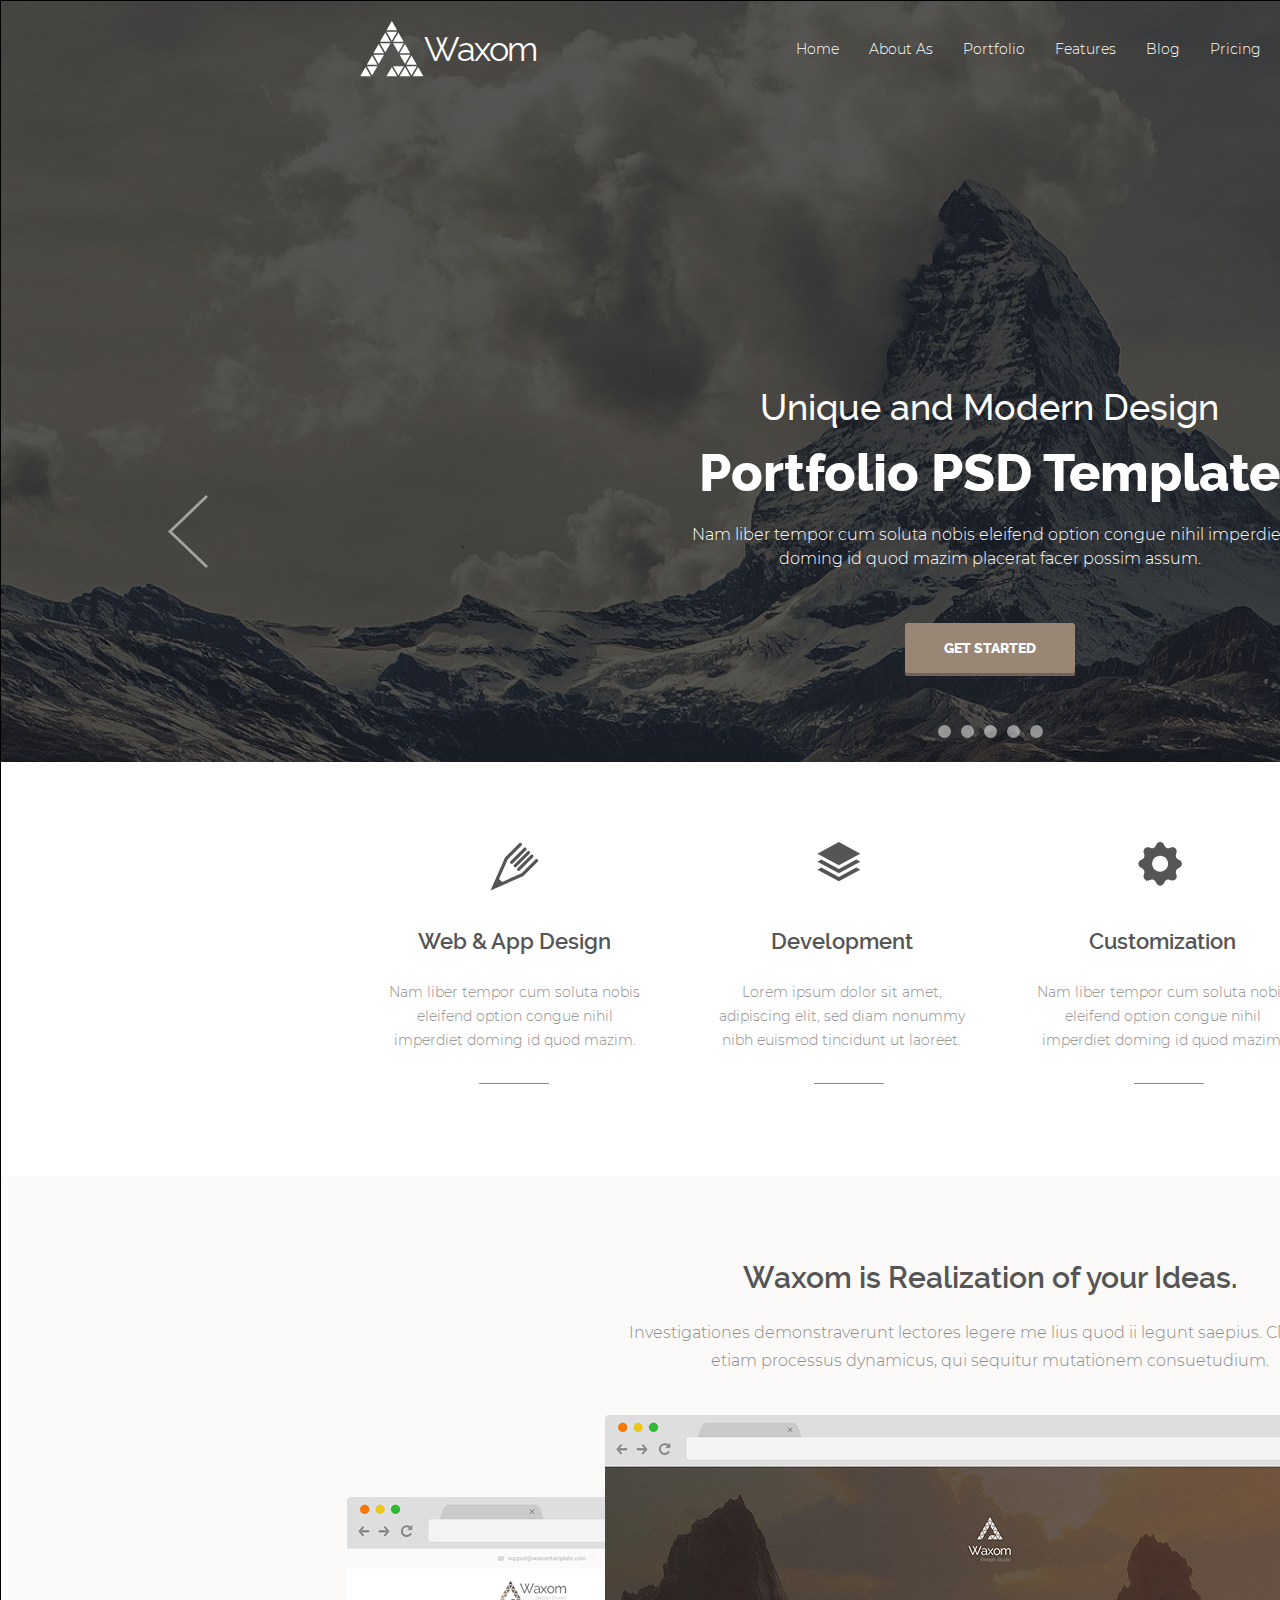
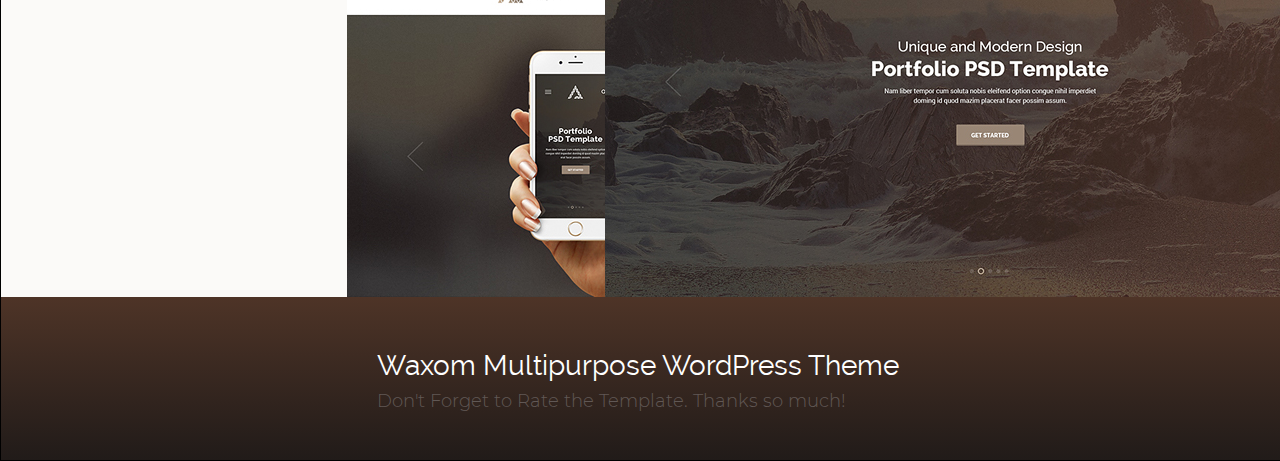
<file: index.html>
<!DOCTYPE html>
<html lang="en">

<head>
    <meta charset="UTF-8">
    <title>Зачетный макет</title>
    <link rel="stylesheet" href="css/style.css">
</head>

<body class="container">
    <header class="header ">
        <div class="header-top padding-site">
            <a href="#" class="header-top_logo">
                <svg class="header-top_logo_svg" xmlns="http://www.w3.org/2000/svg" xmlns:xlink="http://www.w3.org/1999/xlink" width="64" height="56" viewBox="0 0 64 56">
                    <path d="M 52.87 55.13C 52.87 55.13 58.13 45.94 58.13 45.94 58.13 45.94 63.38 55.13 63.38 55.13 63.38 55.13 52.87 55.13 52.87 55.13ZM 46.3 45.17C 46.3 45.17 56.81 45.17 56.81 45.17 56.81 45.17 51.56 54.36 51.56 54.36 51.56 54.36 46.3 45.17 46.3 45.17ZM 51.56 34.45C 51.56 34.45 56.81 43.64 56.81 43.64 56.81 43.64 46.3 43.64 46.3 43.64 46.3 43.64 51.56 34.45 51.56 34.45ZM 39.74 33.69C 39.74 33.69 50.24 33.69 50.24 33.69 50.24 33.69 44.99 42.87 44.99 42.87 44.99 42.87 39.74 33.69 39.74 33.69ZM 44.99 22.97C 44.99 22.97 50.24 32.15 50.24 32.15 50.24 32.15 39.74 32.15 39.74 32.15 39.74 32.15 44.99 22.97 44.99 22.97ZM 33.17 22.2C 33.17 22.2 43.68 22.2 43.68 22.2 43.68 22.2 38.42 31.39 38.42 31.39 38.42 31.39 33.17 22.2 33.17 22.2ZM 38.42 11.48C 38.42 11.48 43.68 20.67 43.68 20.67 43.68 20.67 33.17 20.67 33.17 20.67 33.17 20.67 38.42 11.48 38.42 11.48ZM 26.6 10.71C 26.6 10.71 37.11 10.71 37.11 10.71 37.11 10.71 31.85 19.9 31.85 19.9 31.85 19.9 26.6 10.71 26.6 10.71ZM 31.85-0.01C 31.85-0.01 37.11 9.18 37.11 9.18 37.11 9.18 26.6 9.18 26.6 9.18 26.6 9.18 31.85-0.01 31.85-0.01ZM 20.03 20.67C 20.03 20.67 25.29 11.48 25.29 11.48 25.29 11.48 30.54 20.67 30.54 20.67 30.54 20.67 20.03 20.67 20.03 20.67ZM 13.46 32.15C 13.46 32.15 18.72 22.97 18.72 22.97 18.72 22.97 23.97 32.15 23.97 32.15 23.97 32.15 13.46 32.15 13.46 32.15ZM 6.9 43.64C 6.9 43.64 12.15 34.45 12.15 34.45 12.15 34.45 17.4 43.64 17.4 43.64 17.4 43.64 6.9 43.64 6.9 43.64ZM 0.33 55.13C 0.33 55.13 5.58 45.94 5.58 45.94 5.58 45.94 10.84 55.13 10.84 55.13 10.84 55.13 0.33 55.13 0.33 55.13ZM 17.4 45.17C 17.4 45.17 12.15 54.36 12.15 54.36 12.15 54.36 6.9 45.17 6.9 45.17 6.9 45.17 17.4 45.17 17.4 45.17ZM 23.97 33.69C 23.97 33.69 18.72 42.87 18.72 42.87 18.72 42.87 13.46 33.69 13.46 33.69 13.46 33.69 23.97 33.69 23.97 33.69ZM 30.54 22.2C 30.54 22.2 25.29 31.39 25.29 31.39 25.29 31.39 20.03 22.2 20.03 22.2 20.03 22.2 30.54 22.2 30.54 22.2ZM 37.11 55.13C 37.11 55.13 26.6 55.13 26.6 55.13 26.6 55.13 31.85 45.94 31.85 45.94 31.85 45.94 37.11 55.13 37.11 55.13ZM 43.68 45.17C 43.68 45.17 38.42 54.36 38.42 54.36 38.42 54.36 33.17 45.17 33.17 45.17 33.17 45.17 43.68 45.17 43.68 45.17ZM 50.24 55.13C 50.24 55.13 39.74 55.13 39.74 55.13 39.74 55.13 44.99 45.94 44.99 45.94 44.99 45.94 50.24 55.13 50.24 55.13Z" />
                </svg>
                <span class="header-top_logo_txt">Waxom</span>
            </a>
            <nav class="header-nav">
                <ul class="header-nav_list">
                    <li class="header-nav_list_link">Home</li>
                    <li class="header-nav_list_link">About As</li>
                    <li class="header-nav_list_link">Portfolio</li>
                    <li class="header-nav_list_link">Features</li>
                    <li class="header-nav_list_link">Blog</li>
                    <li class="header-nav_list_link">Pricing</li>
                    <li class="header-nav_list_link">Shortcodes</li>
                    <li class="header-nav_list_link">Contact</li>
                </ul>
            </nav>
            <a class="header-top_recicle">
                <svg class="header-top_recicle_svg" xmlns="http://www.w3.org/2000/svg" xmlns:xlink="http://www.w3.org/1999/xlink" width="18" height="24">
                    <path d="M14.995,2.999 L13.496,2.999 C13.496,1.342 11.483,-0.002 8.999,-0.002 C6.514,-0.002 4.501,1.342 4.501,2.999 L3.002,2.999 C1.346,2.999 0.003,4.341 0.003,5.997 L0.003,20.995 C0.003,22.651 1.346,23.994 3.002,23.994 L14.995,23.994 C16.652,23.994 17.994,22.651 17.994,20.995 L17.994,5.997 C17.994,4.341 16.652,2.999 14.995,2.999 ZM8.999,1.498 C10.655,1.498 11.997,1.962 11.997,2.999 L6.000,2.999 C6.000,1.962 7.343,1.498 8.999,1.498 ZM16.495,20.995 C16.495,21.823 15.824,22.494 14.995,22.494 L3.002,22.494 C2.174,22.494 1.502,21.823 1.502,20.995 L1.502,19.495 L16.495,19.495 L16.495,20.995 ZM16.495,17.995 L1.502,17.995 L1.502,5.997 C1.502,5.169 2.174,4.497 3.002,4.497 L4.501,4.497 L4.501,8.998 L6.000,8.998 L6.000,4.497 L11.997,4.497 L11.997,8.998 L13.496,8.998 L13.496,4.497 L14.995,4.497 C15.824,4.497 16.495,5.169 16.495,5.997 L16.495,17.995 Z" />
                </svg>
            </a>
            <form action="search" class="header-top_search">
                <input class="header-top_search_icon" id="search" type="search">
                <label class="header-top_search_label" for="search">
                    <svg class="header-top_search_icon_svg" xmlns="http://www.w3.org/2000/svg" xmlns:xlink="http://www.w3.org/1999/xlink" width="24" height="24">
                        <path d="M23.762,22.681 L17.569,16.586 C19.190,14.825 20.187,12.494 20.187,9.929 C20.186,4.443 15.668,-0.002 10.093,-0.002 C4.519,-0.002 0.001,4.443 0.001,9.929 C0.001,15.416 4.519,19.862 10.093,19.862 C12.502,19.862 14.711,19.028 16.446,17.644 L22.663,23.763 C22.966,24.062 23.458,24.062 23.761,23.763 C24.065,23.464 24.065,22.979 23.762,22.681 ZM10.093,18.334 C5.377,18.334 1.553,14.572 1.553,9.929 C1.553,5.288 5.377,1.525 10.093,1.525 C14.810,1.525 18.633,5.288 18.633,9.929 C18.633,14.572 14.810,18.334 10.093,18.334 Z" />
                    </svg>
                </label>
            </form>
        </div>
        <section class="header-carousel">
            <a href="#" class="header-carousel_btn">
                <svg class="header-carousel_btn_left" xmlns="http://www.w3.org/2000/svg" xmlns:xlink="http://www.w3.org/1999/xlink" width="40" height="73">
                    <path d="M38.026,72.979 L0.005,36.498 L38.026,0.018 L39.995,2.022 L4.066,36.498 L39.995,70.977 L38.026,72.979 Z" />
                </svg>
            </a>
            <div class="header-carousel_txt">
                <span class="header-carousel_txt_title1">Unique and Modern Design</span>
                <span class="header-carousel_txt_title2">Portfolio PSD Template</span>
                <p class="header-carousel_txt_p">Nam liber tempor cum soluta nobis eleifend option congue nihil imperdiet doming id quod mazim placerat facer possim assum.</p>
                <a href="#" class="header-carousel_txt_link"><span class="header-carousel_txt_link_span">get started</span></a>
            </div>
            <a href="#" class="header-carousel_btn">
                <svg class="header-carousel_btn_right" xmlns="http://www.w3.org/2000/svg" xmlns:xlink="http://www.w3.org/1999/xlink" width="40" height="73">
                    <path d="M1.974,72.979 L39.995,36.498 L1.974,0.018 L0.005,2.022 L35.934,36.498 L0.005,70.977 L1.974,72.979 Z" />
                </svg>
            </a>
            <div class="header-carousel_pagination">
                <a href="#" class="header-carousel_pagination_item"></a>
                <a href="#" class="header-carousel_pagination_item"></a>
                <a href="#" class="header-carousel_pagination_item"></a>
                <a href="#" class="header-carousel_pagination_item"></a>
                <a href="#" class="header-carousel_pagination_item"></a>
            </div>
        </section>
    </header>
    <main class="content">
        <section class="we">
            <div class="content-we padding-site">
                <div class="content-we-web">
                    <svg class="content-we-web_svg" xmlns="http://www.w3.org/2000/svg" xmlns:xlink="http://www.w3.org/1999/xlink" width="49" height="49">
                        <path d="M47.668,19.717 L33.402,33.985 L0.534,48.463 L15.011,15.591 L29.279,1.327 C29.898,0.706 30.904,0.706 31.527,1.327 C32.148,1.950 32.148,2.955 31.527,3.576 L17.683,17.422 L9.107,36.888 L12.106,39.887 L31.573,31.314 L45.420,17.470 C46.039,16.847 47.043,16.847 47.668,17.470 C48.289,18.090 48.289,19.100 47.668,19.717 ZM29.745,28.466 C29.434,28.773 29.028,28.931 28.620,28.931 C28.211,28.931 27.805,28.773 27.495,28.466 C26.875,27.843 26.875,26.836 27.495,26.216 L40.827,12.885 C41.450,12.260 42.454,12.260 43.077,12.885 C43.700,13.505 43.700,14.510 43.077,15.134 L29.745,28.466 ZM26.265,24.985 C25.955,25.293 25.549,25.450 25.140,25.450 C24.734,25.450 24.326,25.293 24.015,24.985 C23.394,24.364 23.394,23.354 24.015,22.735 L37.348,9.403 C37.970,8.780 38.974,8.780 39.598,9.403 C40.219,10.023 40.219,11.030 39.598,11.653 L26.265,24.985 ZM22.784,21.502 C22.473,21.814 22.065,21.968 21.659,21.968 C21.253,21.968 20.845,21.814 20.534,21.502 C19.914,20.883 19.914,19.873 20.534,19.253 L33.867,5.922 C34.490,5.298 35.495,5.298 36.117,5.922 C36.739,6.542 36.739,7.548 36.117,8.172 L22.784,21.502 Z" />
                    </svg>
                    <span class="content-we-web_title">Web & App Design</span>
                    <p class="content-we-web_text">Nam liber tempor cum soluta nobis eleifend option congue nihil imperdiet doming id quod mazim.</p>
                </div>
                <div class="content-we-dev">
                    <svg class="content-we-dev_svg" xmlns="http://www.w3.org/2000/svg" xmlns:xlink="http://www.w3.org/1999/xlink" width="49" height="49">
                        <path d="M0.414,19.697 L4.399,17.548 L21.851,26.958 L39.302,17.548 L43.287,19.697 L21.851,31.253 L0.414,19.697 ZM0.414,11.666 L21.851,0.106 L43.287,11.666 L21.851,23.227 L0.414,11.666 ZM21.851,34.985 L39.302,25.573 L43.287,27.721 L21.851,39.283 L0.414,27.721 L4.399,25.573 L21.851,34.985 Z" />
                    </svg>
                    <span class="content-we-dev_title">Development</span>
                    <p class="content-we-dev_text">Lorem ipsum dolor sit amet, adipiscing elit, sed diam nonummy nibh euismod tincidunt ut laoreet.</p>
                </div>
                <div class="content-we-cust">
                    <svg class="content-we-cust_svg" xmlns="http://www.w3.org/2000/svg" xmlns:xlink="http://www.w3.org/1999/xlink" width="49" height="49">
                        <path d="M43.927,21.850 C43.927,20.230 42.761,18.501 41.322,17.993 C39.882,17.483 38.487,16.235 38.081,15.251 C37.675,14.269 37.781,12.396 38.436,11.017 C39.092,9.638 38.695,7.591 37.550,6.443 C36.404,5.297 34.357,4.902 32.977,5.558 C31.597,6.214 29.727,6.322 28.746,5.915 C27.765,5.510 26.517,4.112 26.005,2.673 C25.493,1.234 23.764,0.067 22.144,0.067 C20.523,0.067 18.794,1.234 18.282,2.673 C17.770,4.112 16.522,5.509 15.541,5.915 C14.560,6.322 12.690,6.214 11.310,5.558 C9.932,4.902 7.883,5.297 6.737,6.443 C5.592,7.591 5.195,9.638 5.851,11.017 C6.507,12.397 6.611,14.266 6.204,15.250 C5.796,16.232 4.405,17.483 2.966,17.993 C1.526,18.501 0.360,20.230 0.360,21.850 C0.360,23.471 1.526,25.199 2.966,25.711 C4.405,26.223 5.798,27.474 6.206,28.454 C6.614,29.434 6.507,31.304 5.851,32.683 C5.195,34.062 5.592,36.110 6.737,37.255 C7.883,38.402 9.930,38.799 11.310,38.142 C12.690,37.486 14.560,37.381 15.541,37.789 C16.523,38.196 17.770,39.594 18.282,41.032 C18.794,42.468 20.523,43.633 22.144,43.633 C23.764,43.633 25.493,42.468 26.005,41.032 C26.517,39.594 27.763,38.196 28.744,37.786 C29.725,37.378 31.597,37.486 32.977,38.142 C34.356,38.799 36.404,38.402 37.550,37.255 C38.695,36.110 39.092,34.062 38.436,32.683 C37.781,31.304 37.673,29.433 38.079,28.453 C38.485,27.472 39.882,26.223 41.322,25.711 C42.761,25.199 43.927,23.471 43.927,21.850 ZM22.144,29.842 C17.724,29.842 14.150,26.270 14.150,21.859 C14.150,17.440 17.724,13.865 22.144,13.865 C26.554,13.865 30.128,17.440 30.128,21.859 C30.128,26.270 26.554,29.842 22.144,29.842 Z" />
                    </svg>
                    <span class="content-we-cust_title">Customization</span>
                    <p class="content-we-cust_text">Nam liber tempor cum soluta nobis eleifend option congue nihil imperdiet doming id quod mazim.</p>
                </div>
                <div class="content-we-mark">
                    <svg class="content-we-mark_svg" xmlns="http://www.w3.org/2000/svg" xmlns:xlink="http://www.w3.org/1999/xlink" width="49" height="49">
                        <path d="M51.411,14.341 L41.921,33.763 C41.326,34.984 39.729,35.984 38.378,35.984 L3.080,35.984 C1.730,35.984 1.112,34.982 1.711,33.763 L11.203,14.341 C11.796,13.118 13.392,12.115 14.742,12.115 L50.040,12.115 C51.394,12.115 52.009,13.118 51.411,14.341 ZM9.000,13.245 L0.738,30.147 L0.738,7.983 C0.738,6.619 1.843,5.501 3.196,5.502 L14.012,5.502 L14.012,4.058 C14.012,3.063 14.394,2.135 15.094,1.430 C15.793,0.723 16.717,0.335 17.701,0.335 L23.991,0.335 C26.020,0.335 27.675,2.002 27.675,4.058 L27.675,5.501 L38.491,5.501 C39.842,5.501 40.949,6.619 40.949,7.983 L40.949,9.637 L14.742,9.637 C12.475,9.637 10.002,11.187 9.000,13.245 ZM16.470,5.502 L25.217,5.502 L25.217,4.058 C25.217,3.370 24.667,2.815 23.989,2.815 L17.698,2.815 C17.372,2.815 17.063,2.945 16.832,3.183 C16.602,3.417 16.470,3.730 16.470,4.058 L16.470,5.502 Z" />
                    </svg>
                    <span class="content-we-mark_title">Marketing</span>
                    <p class="content-we-mark_text">Nam liber tempor cum soluta nobis eleifend option congue nihil imperdiet doming id quod mazim.</p>
                </div>
            </div>
            <div class="content-picture padding-site">
                <span class="content-picture_title">Waxom is Realization of your Ideas.</span>
                <p class="content-picture_text">Investigationes demonstraverunt lectores legere me lius quod ii legunt saepius. Claritas est etiam processus dynamicus, qui sequitur mutationem consuetudium.</p>
                <div class="content-picture_pics">
                    <img src="img/browser-center.jpg" width="770" height="482" alt="browser picture" class="content-picture_pics_center">
                    <img src="/img/browser-left.jpg" width="770" height="400" alt="browser picture" class="content-picture_pics_left">
                    <img src="/img/browser-right.jpg" width="770" height="400" alt="browser picture" class="content-picture_pics_right">
                </div>
            </div>
        </section>
        <aside class="purchase padding-site">
            <div class="purchase-textcontent">
                <h2 class="purchase_title"><span class="purshase_title_logo">Waxom</span> Multipurpose WordPress Theme</h2>
                <p class="purchase_text">Don't Forget to Rate the Template. Thanks so much!</p>
            </div>
            <div class="purchase-buttoncontent">
                <a href="#" class="purchase_botton"><span class="purchase_botton_span">Purchase Now</span></a>
            </div>
        </aside>

    </main>
</body>

</html>
</file>
<file: css/style.css>
@font-face {
  font-family: raleway;
  src: url('../fonts/raleway-regular.eot');
  src: url('../fonts/raleway-regular.eot?#iefix') format('embedded-opentype'), url('../fonts/raleway-regular.woff2') format('woff2'), url('../fonts/raleway-regular.woff') format('woff');
  font-weight: 400;
  font-style: normal;
}
@font-face {
  font-family: raleway;
  src: url('../fonts/raleway-medium.eot');
  src: url('../fonts/raleway-medium.eot?#iefix') format('embedded-opentype'), url('../fonts/raleway-medium.woff2') format('woff2'), url('../fonts/raleway-medium.woff') format('woff');
  font-weight: 500;
  font-style: normal;
}
@font-face {
  font-family: raleway;
  src: url('../fonts/raleway-semi-bold-webfont.eot');
  src: url('../fonts/raleway-semi-bold-webfont.eot?#iefix') format('embedded-opentype'), url('../fonts/raleway-semi-bold-webfont.woff2') format('woff2'), url('../fonts/raleway-semi-bold-webfont.woff') format('woff');
  font-weight: 600;
  font-style: normal;
}
@font-face {
  font-family: raleway;
  src: url('../fonts/raleway-extra-bold.eot');
  src: url('../fonts/raleway-extra-bold.eot?#iefix') format('embedded-opentype'), url('../fonts/raleway-extra-bold.woff2') format('woff2'), url('../fonts/raleway-extra-bold.woff') format('woff');
  font-weight: 800;
  font-style: normal;
}
@font-face {
  font-family: montserrat;
  src: url('../fonts/montserrat-light.ttf');
  font-weight: 300;
  font-style: normal;
}
.container {
  width: 1980px;
  margin: 0 auto;
  border: 1px solid black;
  box-sizing: border-box;
}
.padding-site {
  padding: 0 346px;
  box-sizing: border-box;
}
/*header*/
.header {
  background-image: url(../img/header-photo.jpg);
  background-size: cover;
}
.header-top {
  margin: 0 auto 285px;
  padding-top: 20px;
  display: flex;
  justify-content: center;
  align-items: center;
}
.header-top_logo {
  margin: 0 219px 0 0;
  display: flex;
  justify-content: space-between;
  align-items: center;
  text-decoration: none;
  font-family: Raleway;
  font-size: 34px;
  font-weight: normal;
  letter-spacing: -1.36px;
  text-align: right;
  color: #fff;
}
.header-top_logo_svg {
  fill: currentColor;
}
.header-top_logo_txt {
  font-family: raleway;
  font-size: 34px;
  font-weight: 400;
  font-style: normal;
  text-align: right;
}
.header-top_logo:hover {
  color: #998675;
}
.header-top_logo:active {
  color: #ccc;
}
.header-nav_list {
  list-style-type: none;
  display: flex;
  justify-content: space-between;
}
.header-nav_list_link {
  font-family: montserrat;
  font-size: 14px;
  font-weight: 300;
  font-style: normal;
  color: #fff;
  display: block;
  margin: 0 30px 0 0;
  padding: 0;
}
.header-nav_list_link:hover {
  color: #c7b299;
}
.header-nav_list_link:active {
  text-decoration: underline;
  color: #c7b299;
}
.header-top_recicle {
  width: 18px;
  height: 24px;
  margin: 0 28px 0 63px;
}
.header-top_recicle_svg {
  fill: #fff;
}
.header-top_recicle:hover .header-top_recicle_svg {
  fill: #c7b299;
}
.header-top_recicle:active .header-top_recicle_svg {
  fill: #ccc;
}
.header-top_search {
  display: block;
  position: relative;
  width: 24px;
  height: 24px;
}
.header-top_search_icon {
  width: 0;
  min-height: 0;
  background-color: transparent;
  border: none;
  box-sizing: border-box;
  padding: 5px;
  outline: none;
  position: absolute;
  top: 30px;
  left: 0;
  color: #fff;
  font-family: Montserrat;
  font-size: 14px;
  font-weight: 300;
  font-style: normal;
  text-align: left;
}
.header-top_search_icon_svg {
  width: 100%;
  height: 100%;
  fill: #fff;
}
.header-top_search:hover .header-top_search_icon_svg {
  fill: #c7b299;
}
.header-top_search:active ~ .header-top_search_icon_svg {
  fill: #ccc;
}
.header-top_search_icon:focus {
  width: 200px;
  min-height: 20px;
  transition: width 1s ease;
  background-color: #fff;
  border: 1px solid #fff;
  box-sizing: border-box;
}
.header-top_search_icon:focus .header-top_search_label > .header-top_search_icon_svg {
  fill: #c7b299;
}
/*header-carousel*/
.header-carousel {
  display: flex;
  flex-wrap: wrap;
  justify-content: center;
  align-items: center;
  width: 100%;
  min-height: 400px;
  margin: 0 auto;
  position: relative;
}
.header-carousel_btn {
  display: block;
  width: 40px;
  height: 73px;
}
.header-carousel_btn_left,
.header-carousel_btn_right {
  fill: #fff;
  opacity: 0.5;
}
.header-carousel_txt {
  width: 31%;
  min-height: 200px;
  display: flex;
  flex-wrap: wrap;
}
.header-carousel_txt_title1 {
  width: 100%;
  margin: 0 0 14px 0;
  font-family: Raleway;
  font-size: 36px;
  font-weight: 500;
  font-style: normal;
  text-align: center;
  color: #fff;
}
.header-carousel_txt_title2 {
  width: 100%;
  margin: 0 0 19px 0;
  font-family: Raleway;
  font-size: 52px;
  font-weight: 800;
  font-style: normal;
  text-align: center;
  color: #fff;
}
.header-carousel_txt_p {
  width: 100%;
  margin: 0 0 52px 0;
  font-family: Montserrat;
  font-size: 16px;
  font-weight: 300;
  font-style: normal;
  line-height: 1.5;
  text-align: center;
  color: #fff;
}
.header-carousel_txt_link {
  margin: 0 auto;
  display: flex;
  width: 170px;
  height: 53px;
  box-sizing: border-box;
  border-radius: 3px;
  box-shadow: inset 0px -3px 0 0 #736357;
  background-color: #998675;
  text-decoration: none;
}
.header-carousel_txt_link span {
  margin: auto;
  text-transform: uppercase;
  font-family: Raleway;
  font-size: 14px;
  font-weight: 800;
  font-style: normal;
  line-height: 1.64;
  text-align: center;
  color: #fff;
}
.header-carousel_pagination {
  display: flex;
  justify-content: center;
  width: 100%;
}
.header-carousel_pagination_item {
  display: block;
  margin: 0 10px 0 0;
  width: 11px;
  height: 11px;
  opacity: 0.5;
  background-color: #fff;
  border-radius: 50%;
  border: 1px solid transparent;
}
.header-carousel_btn:nth-of-type(1) {
  margin: 0 475px 0 0;
}
.header-carousel_btn:nth-of-type(2) {
  margin: 0 0 0 475px;
}
.header-carousel_btn_left:hover,
.header-carousel_btn_right:hover {
  fill: #998675;
}
.header-carousel_btn_left:active,
.header-carousel_btn_right:active {
  fill: #ccc;
}
.header-carousel_txt_link:hover {
  background-color: #fff;
}
.header-carousel_txt_link:hover .header-carousel_txt_link_span {
  color: #998675;
}
.header-carousel_txt_link:active {
  background-color: #ccc;
}
.header-carousel_txt_link:active .header-carousel_txt_link_span {
  color: #998675;
}
.header-carousel_pagination_item:last-of-type {
  margin: 0;
}
.header-carousel_pagination_item:hover {
  border: 1px solid #fff;
  border-radius: 50%;
  background-color: transparent;
  transform: scale(1.5);
}
/*content-we*/
.content-we {
  display: flex;
  justify-content: center;
}
.content-we-web,
.content-we-dev,
.content-we-cust,
.content-we-mark {
  margin: 80px 34px 116px;
  display: flex;
  flex-wrap: wrap;
  text-align: center;
}
.content-we-web_svg,
.content-we-dev_svg,
.content-we-cust_svg,
.content-we-mark_svg {
  display: block;
  margin: 0 auto;
  fill: #555;
}
.content-we-web_title,
.content-we-dev_title,
.content-we-cust_title,
.content-we-mark_title {
  display: block;
  width: 100%;
  margin: 29px 0 19px;
  font-family: Raleway;
  font-size: 22px;
  font-weight: 600;
  font-style: normal;
  color: #555;
}
.content-we-web_text,
.content-we-dev_text,
.content-we-cust_text,
.content-we-mark_text {
  display: block;
  margin: 0;
  width: 100%;
  font-family: Montserrat;
  font-size: 14px;
  font-weight: 300;
  font-style: normal;
  line-height: 1.71;
  color: #8c8c8c;
  position: relative;
}
.content-we-web_text:after,
.content-we-dev_text:after,
.content-we-cust_text:after,
.content-we-mark_text:after {
  content: "";
  display: block;
  width: 70px;
  border: none;
  border-bottom: 1px solid #8c8c8c;
  position: absolute;
  top: 102px;
  left: 98px;
}
.content-we-web:hover .content-we-web_svg {
  fill: #c7b299;
}
.content-we-web:hover .content-we-web_title {
  color: #c7b299;
}
.content-we-web:hover .content-we-web_text:after {
  border-bottom: 3px solid #c7b299;
}
.content-we-dev:hover .content-we-dev_svg {
  fill: #c7b299;
}
.content-we-dev:hover .content-we-dev_title {
  color: #c7b299;
}
.content-we-dev:hover .content-we-dev_text:after {
  border-bottom: 3px solid #c7b299;
}
.content-we-cust:hover .content-we-cust_svg {
  fill: #c7b299;
}
.content-we-cust:hover .content-we-cust_title {
  color: #c7b299;
}
.content-we-cust:hover .content-we-cust_text:after {
  border-bottom: 3px solid #c7b299;
}
.content-we-mark:hover .content-we-mark_svg {
  fill: #c7b299;
}
.content-we-mark:hover .content-we-mark_title {
  color: #c7b299;
}
.content-we-mark:hover .content-we-mark_text:after {
  border-bottom: 3px solid #c7b299;
}
/*content-picture*/
.content-picture {
  background-color: #fbfaf8;
  display: flex;
  flex-wrap: wrap;
  justify-content: center;
  text-align: center;
}
.content-picture_title {
  display: block;
  margin: 83px 0 24px 0;
  width: 100%;
  font-family: Raleway;
  font-size: 30px;
  font-weight: 600;
  font-style: normal;
  color: #555555;
}
.content-picture_text {
  display: block;
  margin: 0 0 40px 0;
  width: 757px;
  font-family: Montserrat;
  font-size: 16px;
  font-weight: 300;
  font-style: normal;
  line-height: 1.75;
  color: #8c8c8c;
}
.content-picture_pics {
  width: 100%;
  min-height: 482px;
  display: flex;
  justify-content: center;
  position: relative;
}
.content-picture_pics_center {
  position: absolute;
  z-index: 2;
}
.content-picture_pics_left {
  position: absolute;
  top: 82px;
  left: 0;
  z-index: 1;
}
.content-picture_pics_right {
  position: absolute;
  top: 82px;
  right: 0;
  z-index: 1;
}
.content-picture_pics_left:hover {
  z-index: 3;
}
.content-picture_pics_right:hover {
  z-index: 3;
}
/*aside-purchase*/
.purchase {
  width: 100%;
  background-image: linear-gradient(to top, #211b19, #4e3427);
  display: flex;
  justify-content: space-between;
  align-items: baseline;
}
.purchase-textcontent,
.purchase-buttoncontent {
  margin: 0 30px;
}
.purchase_title {
  display: block;
  padding: 48px 0 0 0;
  margin: 0 0 8px 0;
  font-family: Raleway;
  font-size: 28px;
  font-weight: 400;
  font-style: normal;
  text-align: left;
  color: #fff;
}
.purchase_title_logo {
  color: #c7b299;
}
.purchase_text {
  display: block;
  padding: 0 0 48px 0;
  margin: 0;
  font-family: Montserrat;
  font-size: 18px;
  font-weight: 300;
  font-style: normal;
  text-align: left;
  color: #615855;
}
.purchase_botton {
  text-decoration: none;
  margin: 50px 0;
  display: flex;
  width: 170px;
  height: 50px;
  border-radius: 3px;
  box-shadow: inset 0px -3px 0 0 #736357;
  background-color: #998675;
  box-sizing: border-box;
}
.purchase_botton_span {
  margin: auto;
  font-family: Raleway;
  font-size: 14px;
  font-weight: 800;
  font-style: normal;
  line-height: 1.64;
  color: #fff;
  text-transform: uppercase;
}
.purchase_botton:hover {
  background-color: #fff;
}
.purchase_botton:hover .purchase_botton_span {
  color: #998675;
}
.purchase_botton:active {
  background-color: #ccc;
}
</file>
